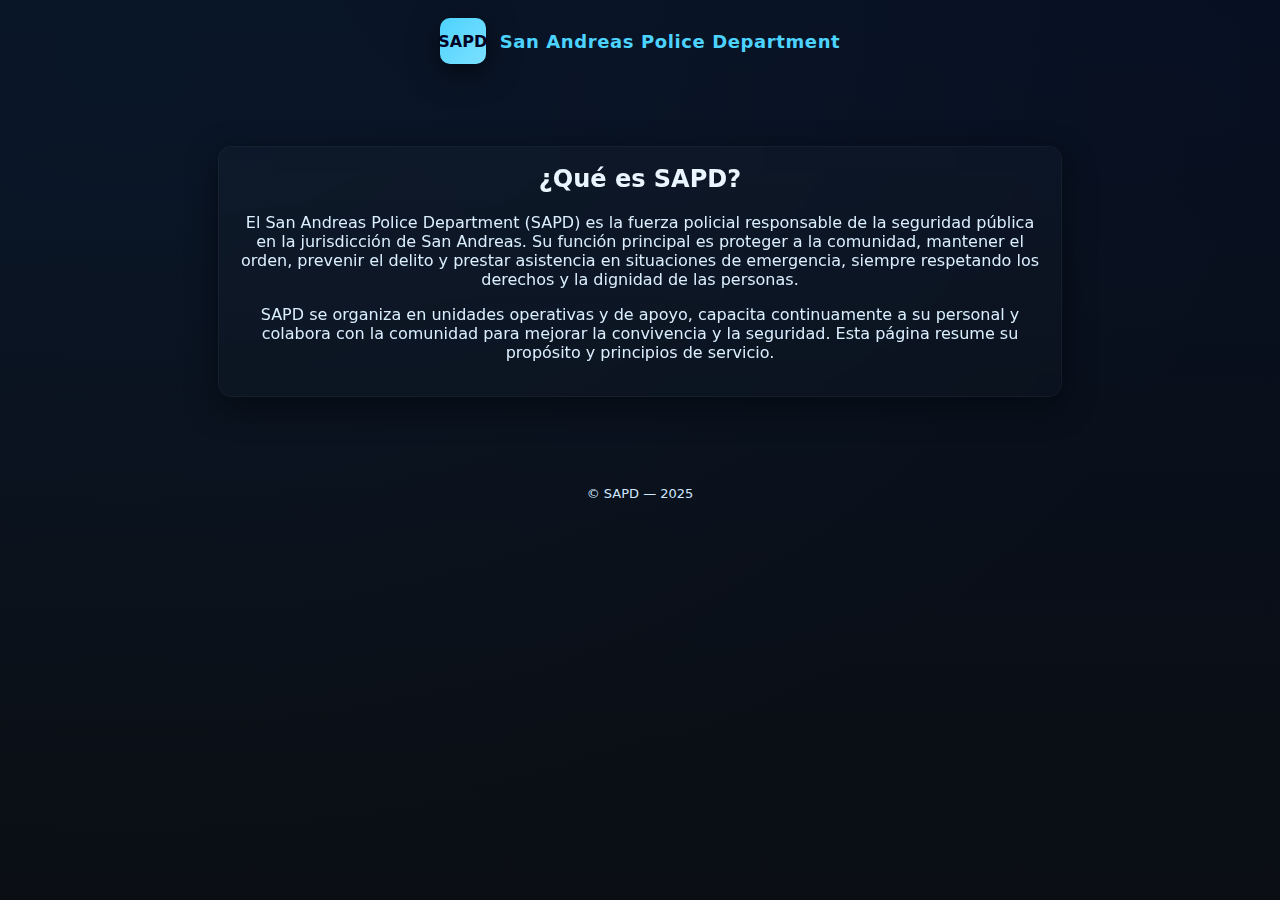
<file: index.html>
<!DOCTYPE html>
<html lang="es">
<head>
    <meta charset="utf-8">
    <meta name="viewport" content="width=device-width,initial-scale=1">
    <title>SAPD — Inicio</title>
    <link rel="stylesheet" href="styles.css">
</head>
<body>
    <a class="skip-link" href="#main">Saltar al contenido</a>

    <header class="brand center-header">
        <div class="logo">SAPD</div>
        <h1 class="site-title">San Andreas Police Department</h1>
    </header>

    <main id="main" class="container single-column">
        <section class="card content">
            <h2>¿Qué es SAPD?</h2>
            <p>
                El San Andreas Police Department (SAPD) es la fuerza policial responsable de
                la seguridad pública en la jurisdicción de San Andreas. Su función principal
                es proteger a la comunidad, mantener el orden, prevenir el delito y prestar
                asistencia en situaciones de emergencia, siempre respetando los derechos
                y la dignidad de las personas.
            </p>
            <p>
                SAPD se organiza en unidades operativas y de apoyo, capacita continuamente
                a su personal y colabora con la comunidad para mejorar la convivencia y la
                seguridad. Esta página resume su propósito y principios de servicio.
            </p>
        </section>
    </main>

    <footer>
        <p>© SAPD — 2025</p>
    </footer>

</body>
</html>
</file>
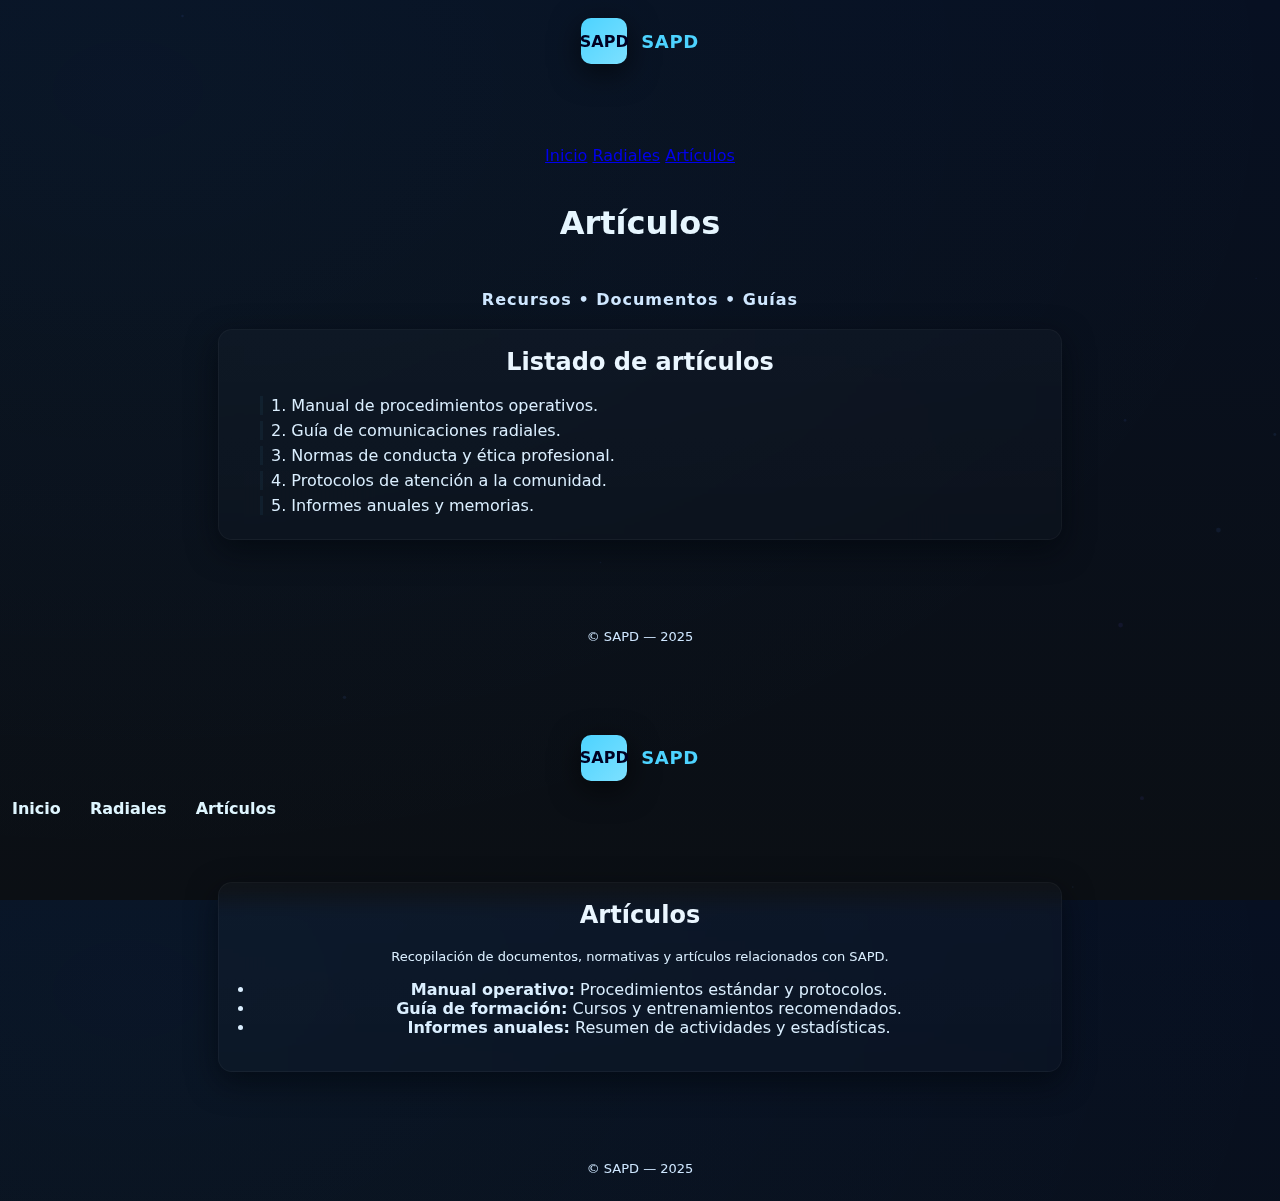
<file: articulos.html>
<!DOCTYPE html>
<html lang="es">
<head>
    <meta charset="utf-8">
    <meta name="viewport" content="width=device-width,initial-scale=1">
    <title>SAPD — Artículos</title>
    <link rel="stylesheet" href="styles.css">
</head>
<body>
    <canvas id="particles" aria-hidden="true"></canvas>
    <a class="skip-link" href="#main">Saltar al contenido</a>

    <header>
        <div class="brand">
            <div class="logo">SAPD</div>
            <div>
                <h1>SAPD</h1>
            </div>
        </div>
    </header>

    <main id="main" class="container">
        <aside class="nav-left" aria-label="Principal">
            <a href="index.html">Inicio</a>
            <a href="radiales.html">Radiales</a>
            <a href="articulos.html">Artículos</a>
        </aside>

        <div class="main-content">
            <header class="page-header">
                <h1>Artículos</h1>
            </header>

            <div class="top-phrase">Recursos • Documentos • Guías</div>

            <section id="articulos-list" class="card content">
                <h2>Listado de artículos</h2>
                <div class="history">
                    <p>1. Manual de procedimientos operativos.</p>
                    <p>2. Guía de comunicaciones radiales.</p>
                    <p>3. Normas de conducta y ética profesional.</p>
                    <p>4. Protocolos de atención a la comunidad.</p>
                    <p>5. Informes anuales y memorias.</p>
                </div>
            </section>

        </div>
    </main>

    <footer>
        <p>© SAPD — 2025</p>
    </footer>

    <script src="scripts/main.js" defer></script>
</body>
</html>
<!DOCTYPE html>
<html lang="es">
<head>
  <meta charset="utf-8">
  <meta name="viewport" content="width=device-width,initial-scale=1">
  <title>SAPD — Artículos</title>
  <link rel="stylesheet" href="styles.css">
</head>
<body>
  <canvas id="particles" aria-hidden="true"></canvas>
  <a class="skip-link" href="#main">Saltar al contenido</a>

  <header>
    <div class="brand">
      <div class="logo">SAPD</div>
      <div>
        <h1>SAPD</h1>
      </div>
    </div>
  </header>

  <nav class="nav-simple" aria-label="Principal">
    <a href="index.html">Inicio</a>
    <a href="radiales.html">Radiales</a>
    <a href="articulos.html">Artículos</a>
  </nav>

  <main id="main" class="container">
    <section class="card content">
      <h2>Artículos</h2>
      <p class="muted">Recopilación de documentos, normativas y artículos relacionados con SAPD.</p>
      <ul>
        <li><strong>Manual operativo:</strong> Procedimientos estándar y protocolos.</li>
        <li><strong>Guía de formación:</strong> Cursos y entrenamientos recomendados.</li>
        <li><strong>Informes anuales:</strong> Resumen de actividades y estadísticas.</li>
      </ul>
    </section>
  </main>

  <footer>
    <p>© SAPD — 2025</p>
  </footer>

  <script src="scripts/main.js" defer></script>
</body>
</html>
</file>
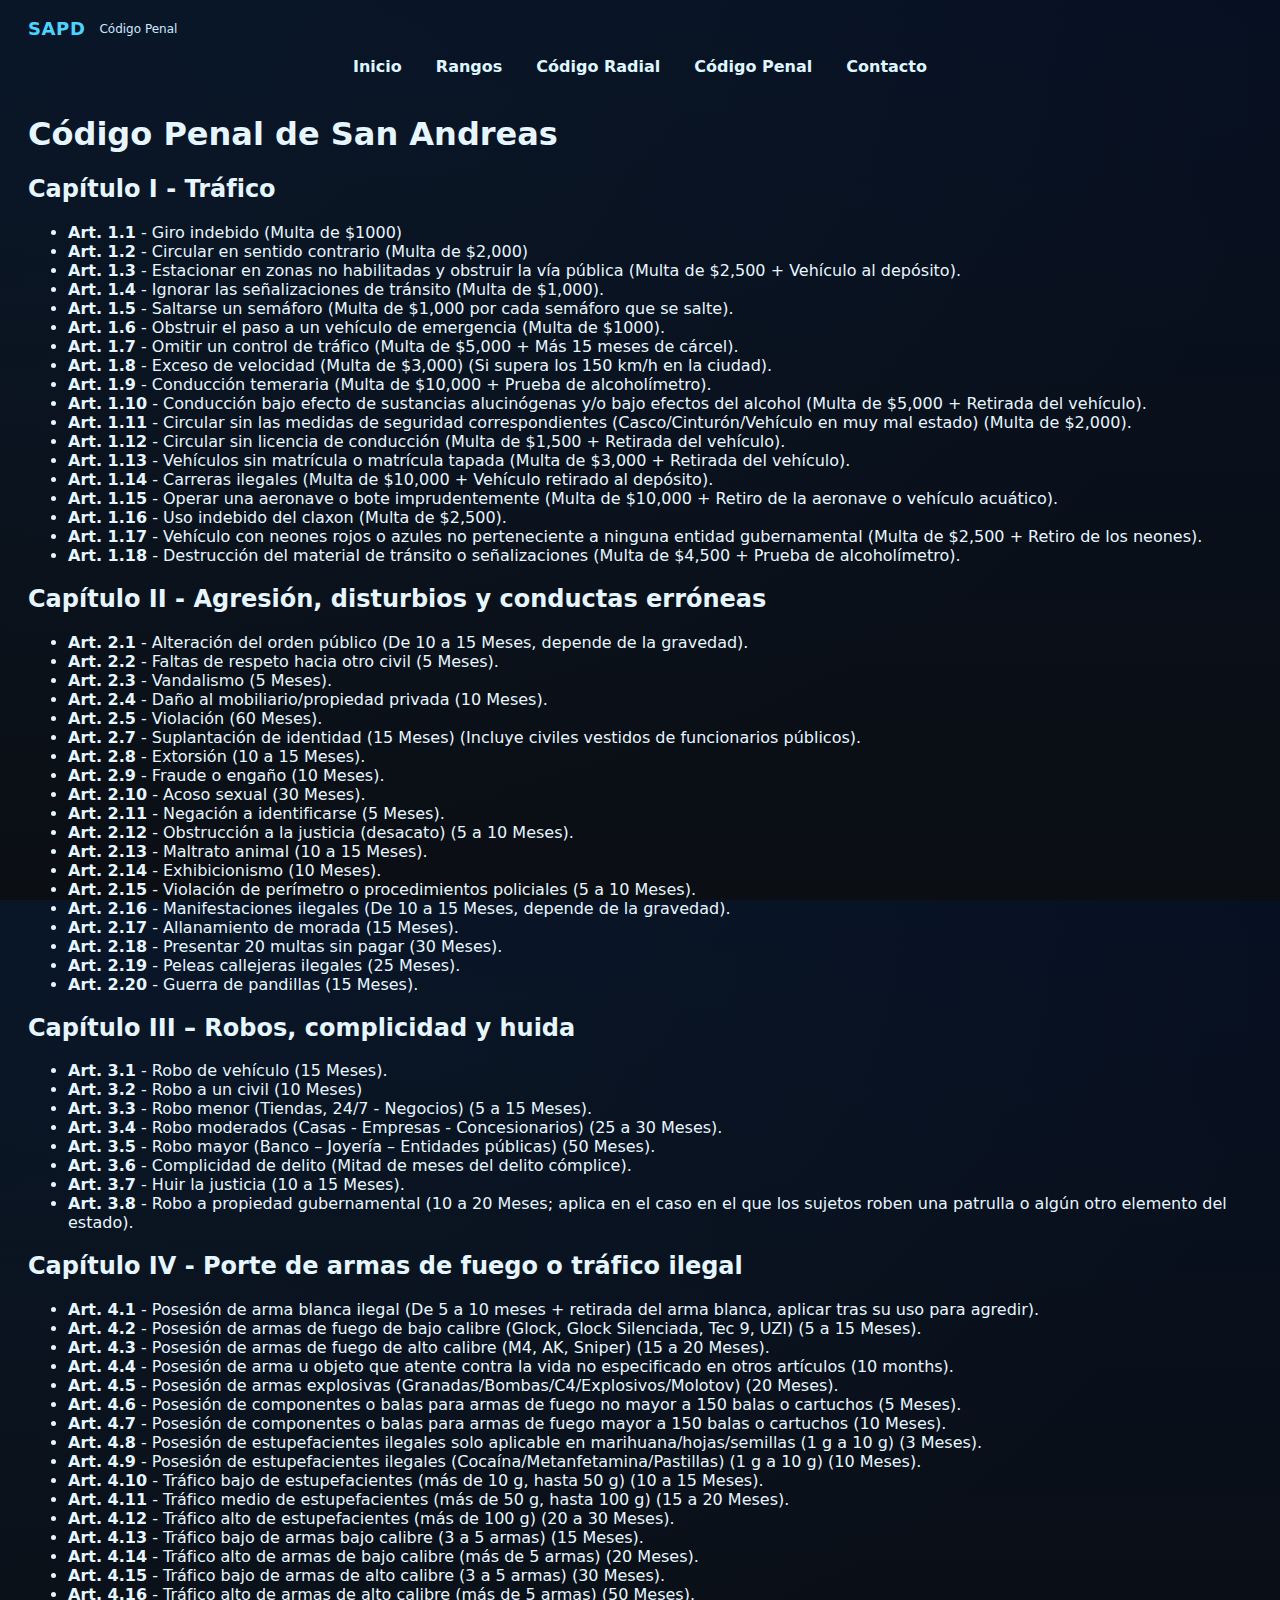
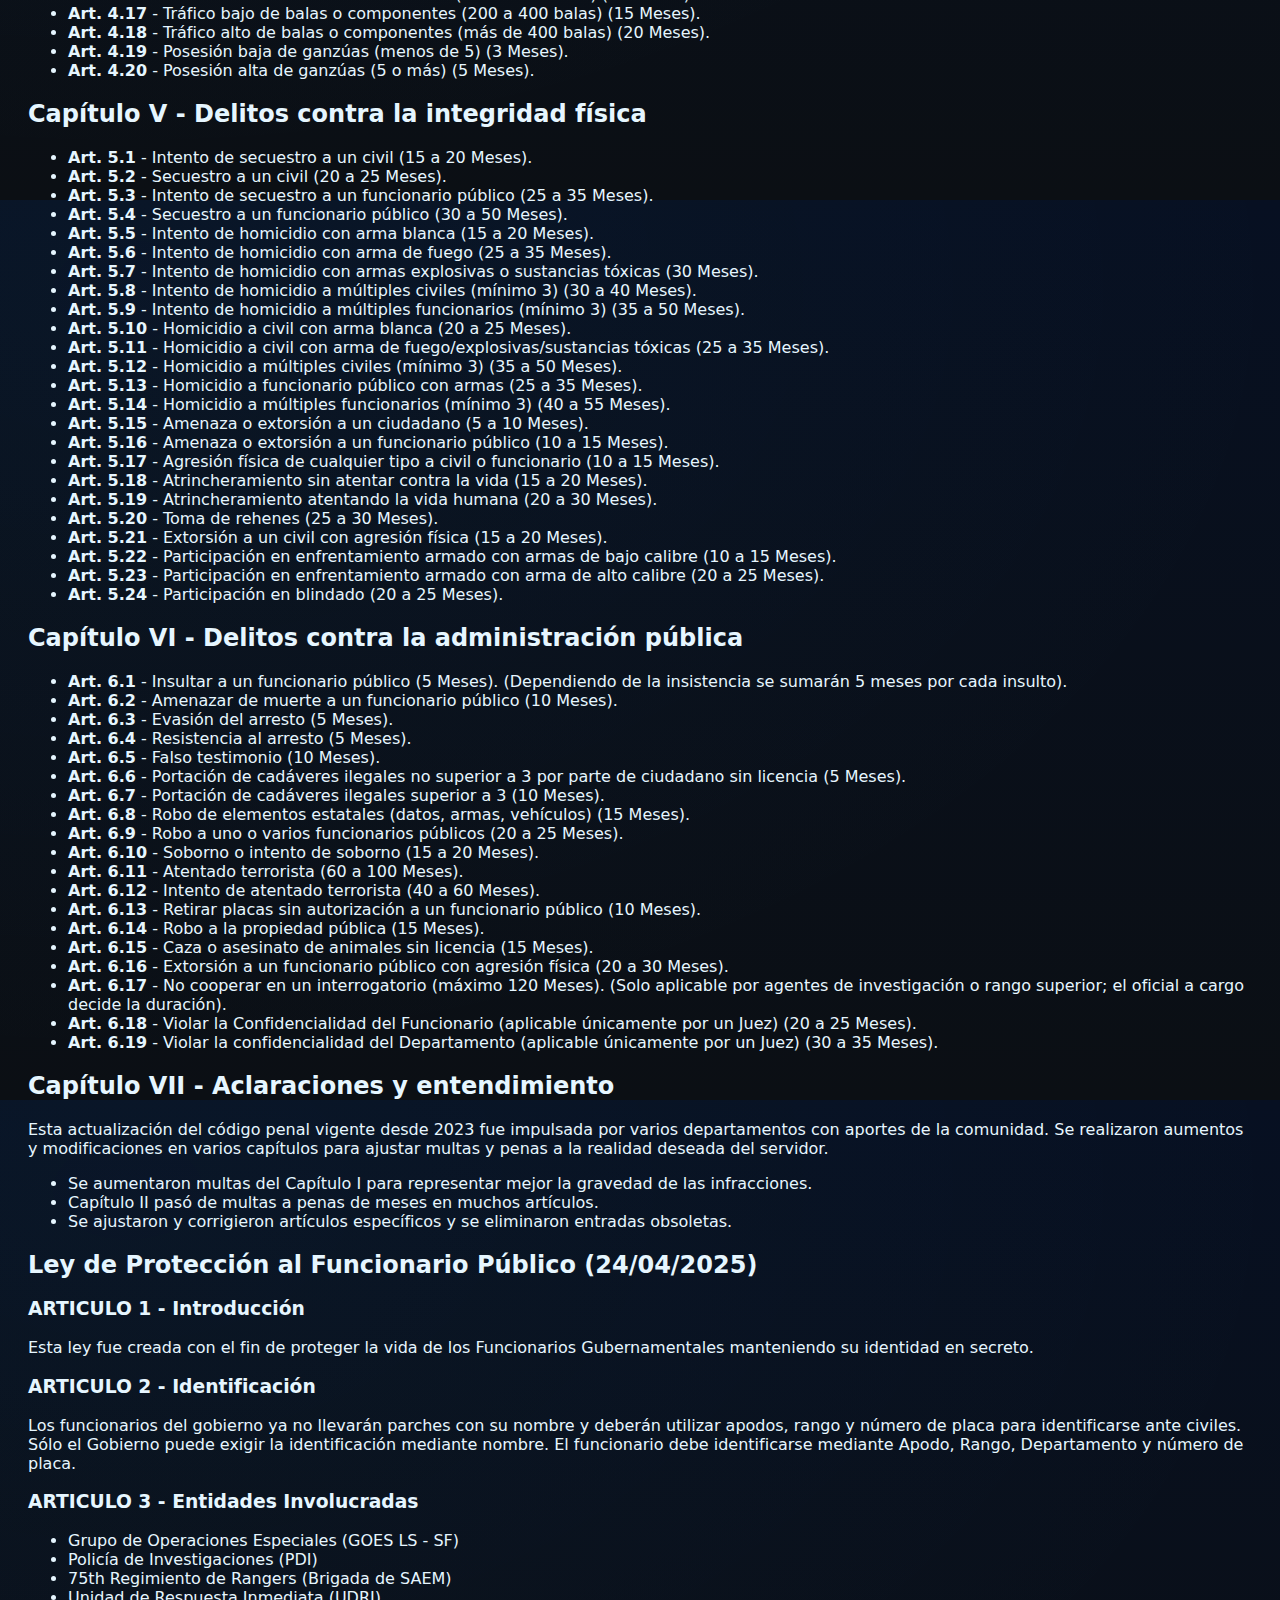
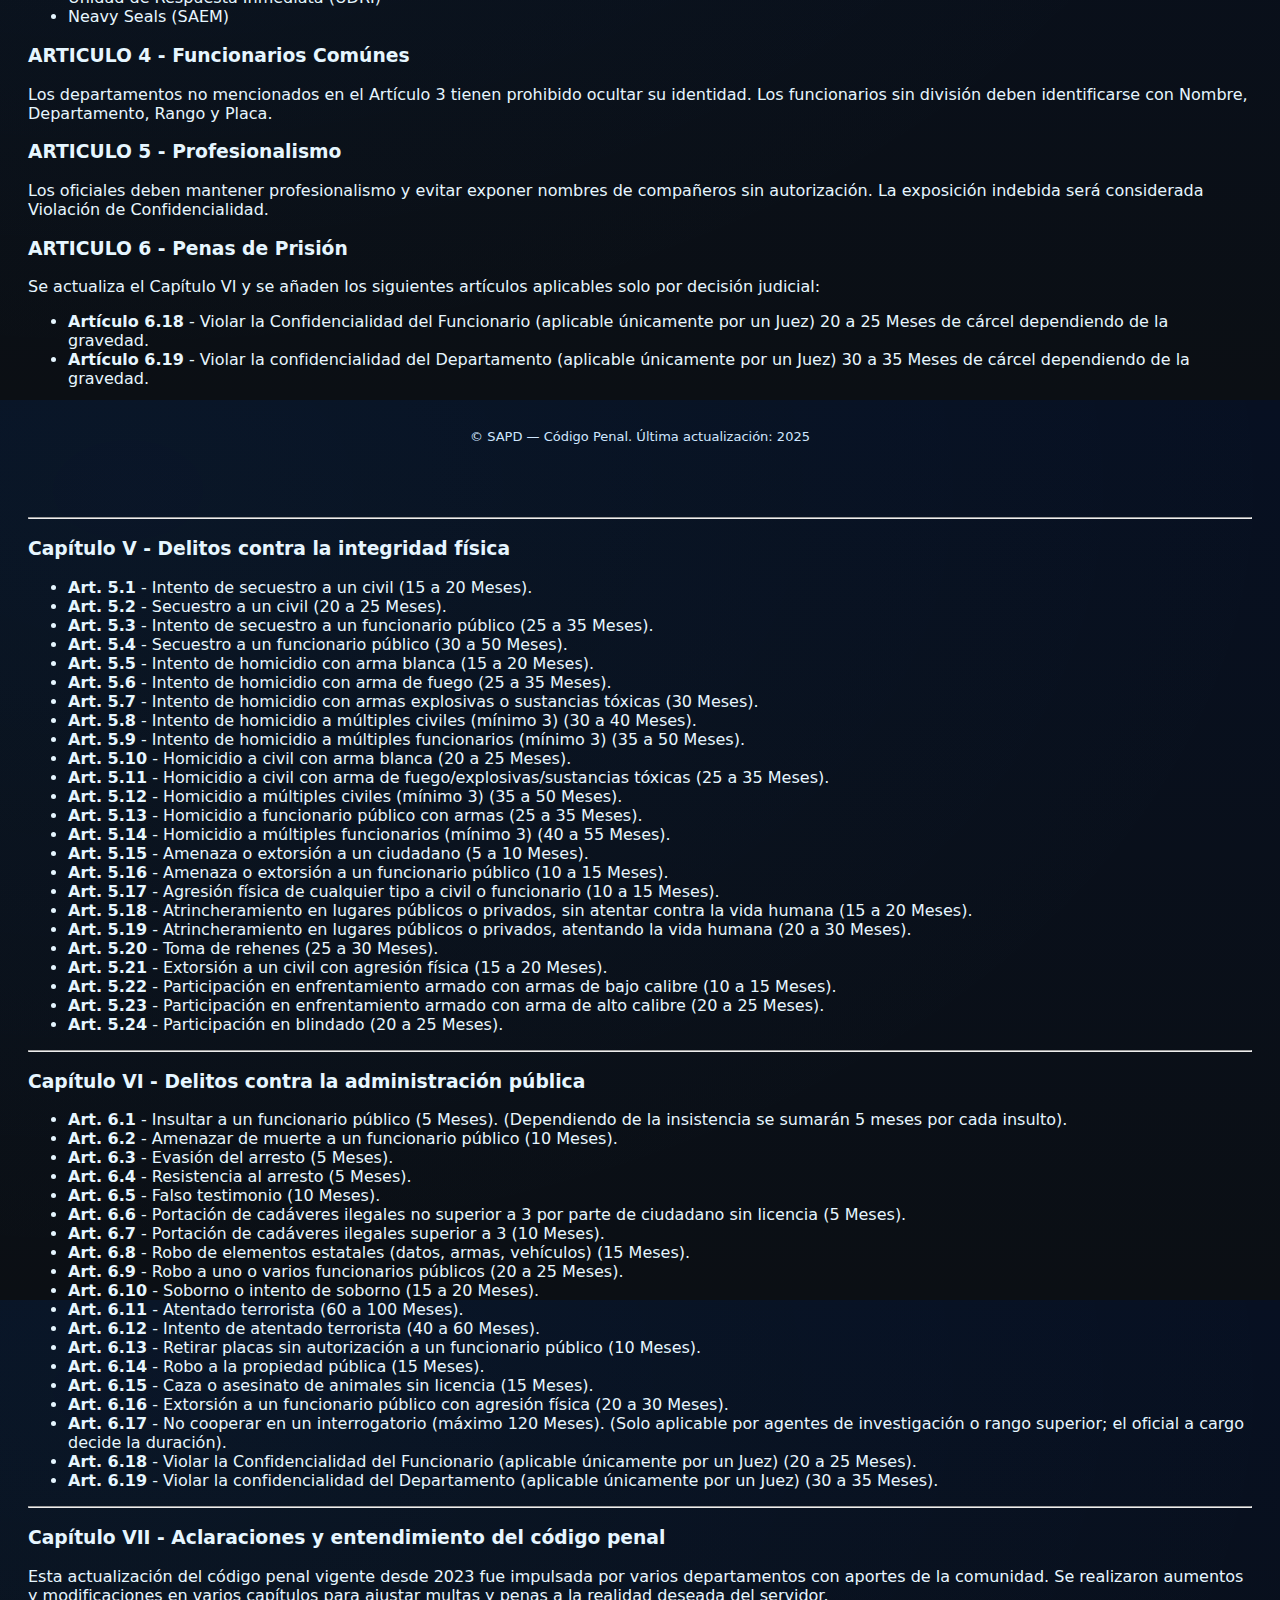
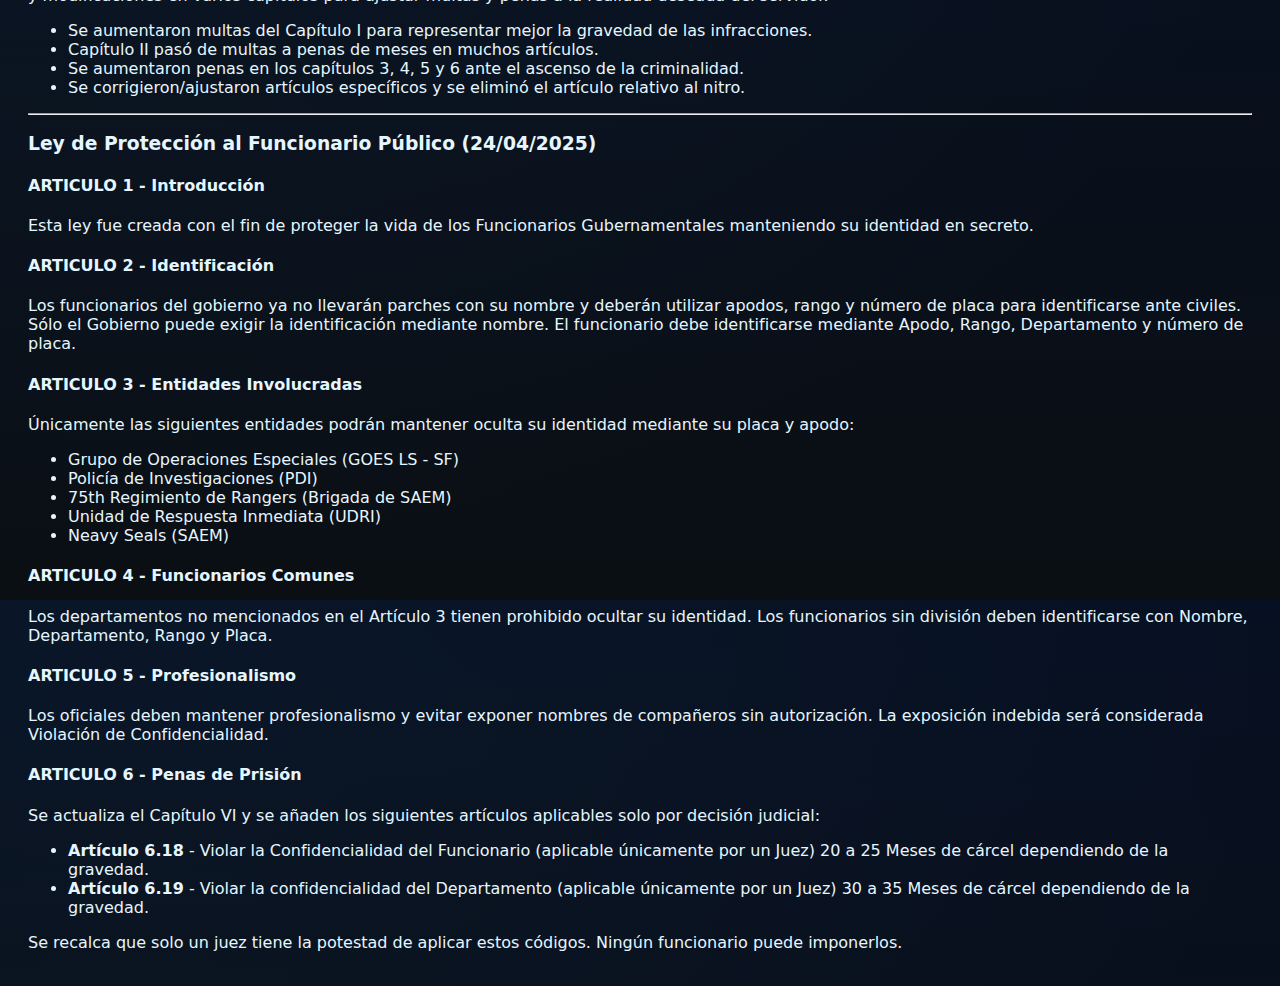
<file: codigo-penal.html>
<!DOCTYPE html>
<html lang="es">
<head>
    <meta charset="utf-8">
    <meta name="viewport" content="width=device-width,initial-scale=1">
    <title>SAPD - Código Penal</title>
    <link rel="stylesheet" href="styles.css">
    <meta name="description" content="Código Penal de San Andreas - SAPD. Artículos y Ley de Protección al Funcionario.">
</head>
<body>
    <a class="skip-link" href="#main-content">Saltar al contenido</a>
    <header class="site-header">
        <div class="header-inner">
            <div class="brand">
                <h1>SAPD</h1>
                <p class="tag">Código Penal</p>
            </div>
            <!DOCTYPE html>
            <html lang="es">
            <head>
                <meta charset="utf-8">
                <meta name="viewport" content="width=device-width,initial-scale=1">
                <title>SAPD - Código Penal</title>
                <link rel="stylesheet" href="styles.css">
            </head>
            <body>
                <header>
                    <nav aria-label="Principal">
                        <ul>
                            <li><a href="index.html">Inicio</a></li>
                            <li><a href="rangos.html">Rangos</a></li>
                            <li><a href="codigo-radial.html">Código Radial</a></li>
                            <li><a href="codigo-penal.html">Código Penal</a></li>
                            <li><a href="contacto.html">Contacto</a></li>
                        </ul>
                    </nav>
                </header>

                <main>
                    <h1>Código Penal de San Andreas</h1>

                    <section id="cap1">
                        <h2>Capítulo I - Tráfico</h2>
                        <ul>
                            <li><strong>Art. 1.1</strong> - Giro indebido (Multa de $1000)</li>
                            <li><strong>Art. 1.2</strong> - Circular en sentido contrario (Multa de $2,000)</li>
                            <li><strong>Art. 1.3</strong> - Estacionar en zonas no habilitadas y obstruir la vía pública (Multa de $2,500 + Vehículo al depósito).</li>
                            <li><strong>Art. 1.4</strong> - Ignorar las señalizaciones de tránsito (Multa de $1,000).</li>
                            <li><strong>Art. 1.5</strong> - Saltarse un semáforo (Multa de $1,000 por cada semáforo que se salte).</li>
                            <li><strong>Art. 1.6</strong> - Obstruir el paso a un vehículo de emergencia (Multa de $1000).</li>
                            <li><strong>Art. 1.7</strong> - Omitir un control de tráfico (Multa de $5,000 + Más 15 meses de cárcel).</li>
                            <li><strong>Art. 1.8</strong> - Exceso de velocidad (Multa de $3,000) (Si supera los 150 km/h en la ciudad).</li>
                            <li><strong>Art. 1.9</strong> - Conducción temeraria (Multa de $10,000 + Prueba de alcoholímetro).</li>
                            <li><strong>Art. 1.10</strong> - Conducción bajo efecto de sustancias alucinógenas y/o bajo efectos del alcohol (Multa de $5,000 + Retirada del vehículo).</li>
                            <li><strong>Art. 1.11</strong> - Circular sin las medidas de seguridad correspondientes (Casco/Cinturón/Vehículo en muy mal estado) (Multa de $2,000).</li>
                            <li><strong>Art. 1.12</strong> - Circular sin licencia de conducción (Multa de $1,500 + Retirada del vehículo).</li>
                            <li><strong>Art. 1.13</strong> - Vehículos sin matrícula o matrícula tapada (Multa de $3,000 + Retirada del vehículo).</li>
                            <li><strong>Art. 1.14</strong> - Carreras ilegales (Multa de $10,000 + Vehículo retirado al depósito).</li>
                            <li><strong>Art. 1.15</strong> - Operar una aeronave o bote imprudentemente (Multa de $10,000 + Retiro de la aeronave o vehículo acuático).</li>
                            <li><strong>Art. 1.16</strong> - Uso indebido del claxon (Multa de $2,500).</li>
                            <li><strong>Art. 1.17</strong> - Vehículo con neones rojos o azules no perteneciente a ninguna entidad gubernamental (Multa de $2,500 + Retiro de los neones).</li>
                            <li><strong>Art. 1.18</strong> - Destrucción del material de tránsito o señalizaciones (Multa de $4,500 + Prueba de alcoholímetro).</li>
                        </ul>
                    </section>

                    <section id="cap2">
                        <h2>Capítulo II - Agresión, disturbios y conductas erróneas</h2>
                        <ul>
                            <li><strong>Art. 2.1</strong> - Alteración del orden público (De 10 a 15 Meses, depende de la gravedad).</li>
                            <li><strong>Art. 2.2</strong> - Faltas de respeto hacia otro civil (5 Meses).</li>
                            <li><strong>Art. 2.3</strong> - Vandalismo (5 Meses).</li>
                            <li><strong>Art. 2.4</strong> - Daño al mobiliario/propiedad privada (10 Meses).</li>
                            <li><strong>Art. 2.5</strong> - Violación (60 Meses).</li>
                            <li><strong>Art. 2.7</strong> - Suplantación de identidad (15 Meses) (Incluye civiles vestidos de funcionarios públicos).</li>
                            <li><strong>Art. 2.8</strong> - Extorsión (10 a 15 Meses).</li>
                            <li><strong>Art. 2.9</strong> - Fraude o engaño (10 Meses).</li>
                            <li><strong>Art. 2.10</strong> - Acoso sexual (30 Meses).</li>
                            <li><strong>Art. 2.11</strong> - Negación a identificarse (5 Meses).</li>
                            <li><strong>Art. 2.12</strong> - Obstrucción a la justicia (desacato) (5 a 10 Meses).</li>
                            <li><strong>Art. 2.13</strong> - Maltrato animal (10 a 15 Meses).</li>
                            <li><strong>Art. 2.14</strong> - Exhibicionismo (10 Meses).</li>
                            <li><strong>Art. 2.15</strong> - Violación de perímetro o procedimientos policiales (5 a 10 Meses).</li>
                            <li><strong>Art. 2.16</strong> - Manifestaciones ilegales (De 10 a 15 Meses, depende de la gravedad).</li>
                            <li><strong>Art. 2.17</strong> - Allanamiento de morada (15 Meses).</li>
                            <li><strong>Art. 2.18</strong> - Presentar 20 multas sin pagar (30 Meses).</li>
                            <li><strong>Art. 2.19</strong> - Peleas callejeras ilegales (25 Meses).</li>
                            <li><strong>Art. 2.20</strong> - Guerra de pandillas (15 Meses).</li>
                        </ul>
                    </section>

                    <section id="cap3">
                        <h2>Capítulo III – Robos, complicidad y huida</h2>
                        <ul>
                            <li><strong>Art. 3.1</strong> - Robo de vehículo (15 Meses).</li>
                            <li><strong>Art. 3.2</strong> - Robo a un civil (10 Meses)</li>
                            <li><strong>Art. 3.3</strong> - Robo menor (Tiendas, 24/7 - Negocios) (5 a 15 Meses).</li>
                            <li><strong>Art. 3.4</strong> - Robo moderados (Casas - Empresas - Concesionarios) (25 a 30 Meses).</li>
                            <li><strong>Art. 3.5</strong> - Robo mayor (Banco – Joyería – Entidades públicas) (50 Meses).</li>
                            <li><strong>Art. 3.6</strong> - Complicidad de delito (Mitad de meses del delito cómplice).</li>
                            <li><strong>Art. 3.7</strong> - Huir la justicia (10 a 15 Meses).</li>
                            <li><strong>Art. 3.8</strong> - Robo a propiedad gubernamental (10 a 20 Meses; aplica en el caso en el que los sujetos roben una patrulla o algún otro elemento del estado).</li>
                        </ul>
                    </section>

                    <section id="cap4">
                        <h2>Capítulo IV - Porte de armas de fuego o tráfico ilegal</h2>
                        <ul>
                            <li><strong>Art. 4.1</strong> - Posesión de arma blanca ilegal (De 5 a 10 meses + retirada del arma blanca, aplicar tras su uso para agredir).</li>
                            <li><strong>Art. 4.2</strong> - Posesión de armas de fuego de bajo calibre (Glock, Glock Silenciada, Tec 9, UZI) (5 a 15 Meses).</li>
                            <li><strong>Art. 4.3</strong> - Posesión de armas de fuego de alto calibre (M4, AK, Sniper) (15 a 20 Meses).</li>
                            <li><strong>Art. 4.4</strong> - Posesión de arma u objeto que atente contra la vida no especificado en otros artículos (10 months).</li>
                            <li><strong>Art. 4.5</strong> - Posesión de armas explosivas (Granadas/Bombas/C4/Explosivos/Molotov) (20 Meses).</li>
                            <li><strong>Art. 4.6</strong> - Posesión de componentes o balas para armas de fuego no mayor a 150 balas o cartuchos (5 Meses).</li>
                            <li><strong>Art. 4.7</strong> - Posesión de componentes o balas para armas de fuego mayor a 150 balas o cartuchos (10 Meses).</li>
                            <li><strong>Art. 4.8</strong> - Posesión de estupefacientes ilegales solo aplicable en marihuana/hojas/semillas (1 g a 10 g) (3 Meses).</li>
                            <li><strong>Art. 4.9</strong> - Posesión de estupefacientes ilegales (Cocaína/Metanfetamina/Pastillas) (1 g a 10 g) (10 Meses).</li>
                            <li><strong>Art. 4.10</strong> - Tráfico bajo de estupefacientes (más de 10 g, hasta 50 g) (10 a 15 Meses).</li>
                            <li><strong>Art. 4.11</strong> - Tráfico medio de estupefacientes (más de 50 g, hasta 100 g) (15 a 20 Meses).</li>
                            <li><strong>Art. 4.12</strong> - Tráfico alto de estupefacientes (más de 100 g) (20 a 30 Meses).</li>
                            <li><strong>Art. 4.13</strong> - Tráfico bajo de armas bajo calibre (3 a 5 armas) (15 Meses).</li>
                            <li><strong>Art. 4.14</strong> - Tráfico alto de armas de bajo calibre (más de 5 armas) (20 Meses).</li>
                            <li><strong>Art. 4.15</strong> - Tráfico bajo de armas de alto calibre (3 a 5 armas) (30 Meses).</li>
                            <li><strong>Art. 4.16</strong> - Tráfico alto de armas de alto calibre (más de 5 armas) (50 Meses).</li>
                            <li><strong>Art. 4.17</strong> - Tráfico bajo de balas o componentes (200 a 400 balas) (15 Meses).</li>
                            <li><strong>Art. 4.18</strong> - Tráfico alto de balas o componentes (más de 400 balas) (20 Meses).</li>
                            <li><strong>Art. 4.19</strong> - Posesión baja de ganzúas (menos de 5) (3 Meses).</li>
                            <li><strong>Art. 4.20</strong> - Posesión alta de ganzúas (5 o más) (5 Meses).</li>
                        </ul>
                    </section>

                    <section id="cap5">
                        <h2>Capítulo V - Delitos contra la integridad física</h2>
                        <ul>
                            <li><strong>Art. 5.1</strong> - Intento de secuestro a un civil (15 a 20 Meses).</li>
                            <li><strong>Art. 5.2</strong> - Secuestro a un civil (20 a 25 Meses).</li>
                            <li><strong>Art. 5.3</strong> - Intento de secuestro a un funcionario público (25 a 35 Meses).</li>
                            <li><strong>Art. 5.4</strong> - Secuestro a un funcionario público (30 a 50 Meses).</li>
                            <li><strong>Art. 5.5</strong> - Intento de homicidio con arma blanca (15 a 20 Meses).</li>
                            <li><strong>Art. 5.6</strong> - Intento de homicidio con arma de fuego (25 a 35 Meses).</li>
                            <li><strong>Art. 5.7</strong> - Intento de homicidio con armas explosivas o sustancias tóxicas (30 Meses).</li>
                            <li><strong>Art. 5.8</strong> - Intento de homicidio a múltiples civiles (mínimo 3) (30 a 40 Meses).</li>
                            <li><strong>Art. 5.9</strong> - Intento de homicidio a múltiples funcionarios (mínimo 3) (35 a 50 Meses).</li>
                            <li><strong>Art. 5.10</strong> - Homicidio a civil con arma blanca (20 a 25 Meses).</li>
                            <li><strong>Art. 5.11</strong> - Homicidio a civil con arma de fuego/explosivas/sustancias tóxicas (25 a 35 Meses).</li>
                            <li><strong>Art. 5.12</strong> - Homicidio a múltiples civiles (mínimo 3) (35 a 50 Meses).</li>
                            <li><strong>Art. 5.13</strong> - Homicidio a funcionario público con armas (25 a 35 Meses).</li>
                            <li><strong>Art. 5.14</strong> - Homicidio a múltiples funcionarios (mínimo 3) (40 a 55 Meses).</li>
                            <li><strong>Art. 5.15</strong> - Amenaza o extorsión a un ciudadano (5 a 10 Meses).</li>
                            <li><strong>Art. 5.16</strong> - Amenaza o extorsión a un funcionario público (10 a 15 Meses).</li>
                            <li><strong>Art. 5.17</strong> - Agresión física de cualquier tipo a civil o funcionario (10 a 15 Meses).</li>
                            <li><strong>Art. 5.18</strong> - Atrincheramiento sin atentar contra la vida (15 a 20 Meses).</li>
                            <li><strong>Art. 5.19</strong> - Atrincheramiento atentando la vida humana (20 a 30 Meses).</li>
                            <li><strong>Art. 5.20</strong> - Toma de rehenes (25 a 30 Meses).</li>
                            <li><strong>Art. 5.21</strong> - Extorsión a un civil con agresión física (15 a 20 Meses).</li>
                            <li><strong>Art. 5.22</strong> - Participación en enfrentamiento armado con armas de bajo calibre (10 a 15 Meses).</li>
                            <li><strong>Art. 5.23</strong> - Participación en enfrentamiento armado con arma de alto calibre (20 a 25 Meses).</li>
                            <li><strong>Art. 5.24</strong> - Participación en blindado (20 a 25 Meses).</li>
                        </ul>
                    </section>

                    <section id="cap6">
                        <h2>Capítulo VI - Delitos contra la administración pública</h2>
                        <ul>
                            <li><strong>Art. 6.1</strong> - Insultar a un funcionario público (5 Meses). (Dependiendo de la insistencia se sumarán 5 meses por cada insulto).</li>
                            <li><strong>Art. 6.2</strong> - Amenazar de muerte a un funcionario público (10 Meses).</li>
                            <li><strong>Art. 6.3</strong> - Evasión del arresto (5 Meses).</li>
                            <li><strong>Art. 6.4</strong> - Resistencia al arresto (5 Meses).</li>
                            <li><strong>Art. 6.5</strong> - Falso testimonio (10 Meses).</li>
                            <li><strong>Art. 6.6</strong> - Portación de cadáveres ilegales no superior a 3 por parte de ciudadano sin licencia (5 Meses).</li>
                            <li><strong>Art. 6.7</strong> - Portación de cadáveres ilegales superior a 3 (10 Meses).</li>
                            <li><strong>Art. 6.8</strong> - Robo de elementos estatales (datos, armas, vehículos) (15 Meses).</li>
                            <li><strong>Art. 6.9</strong> - Robo a uno o varios funcionarios públicos (20 a 25 Meses).</li>
                            <li><strong>Art. 6.10</strong> - Soborno o intento de soborno (15 a 20 Meses).</li>
                            <li><strong>Art. 6.11</strong> - Atentado terrorista (60 a 100 Meses).</li>
                            <li><strong>Art. 6.12</strong> - Intento de atentado terrorista (40 a 60 Meses).</li>
                            <li><strong>Art. 6.13</strong> - Retirar placas sin autorización a un funcionario público (10 Meses).</li>
                            <li><strong>Art. 6.14</strong> - Robo a la propiedad pública (15 Meses).</li>
                            <li><strong>Art. 6.15</strong> - Caza o asesinato de animales sin licencia (15 Meses).</li>
                            <li><strong>Art. 6.16</strong> - Extorsión a un funcionario público con agresión física (20 a 30 Meses).</li>
                            <li><strong>Art. 6.17</strong> - No cooperar en un interrogatorio (máximo 120 Meses). (Solo aplicable por agentes de investigación o rango superior; el oficial a cargo decide la duración).</li>
                            <li><strong>Art. 6.18</strong> - Violar la Confidencialidad del Funcionario (aplicable únicamente por un Juez) (20 a 25 Meses).</li>
                            <li><strong>Art. 6.19</strong> - Violar la confidencialidad del Departamento (aplicable únicamente por un Juez) (30 a 35 Meses).</li>
                        </ul>
                    </section>

                    <section id="cap7">
                        <h2>Capítulo VII - Aclaraciones y entendimiento</h2>
                        <p>Esta actualización del código penal vigente desde 2023 fue impulsada por varios departamentos con aportes de la comunidad. Se realizaron aumentos y modificaciones en varios capítulos para ajustar multas y penas a la realidad deseada del servidor.</p>
                        <ul>
                            <li>Se aumentaron multas del Capítulo I para representar mejor la gravedad de las infracciones.</li>
                            <li>Capítulo II pasó de multas a penas de meses en muchos artículos.</li>
                            <li>Se ajustaron y corrigieron artículos específicos y se eliminaron entradas obsoletas.</li>
                        </ul>
                    </section>

                    <section id="ley-proteccion">
                        <h2>Ley de Protección al Funcionario Público (24/04/2025)</h2>
                        <h3>ARTICULO 1 - Introducción</h3>
                        <p>Esta ley fue creada con el fin de proteger la vida de los Funcionarios Gubernamentales manteniendo su identidad en secreto.</p>
                        <h3>ARTICULO 2 - Identificación</h3>
                        <p>Los funcionarios del gobierno ya no llevarán parches con su nombre y deberán utilizar apodos, rango y número de placa para identificarse ante civiles. Sólo el Gobierno puede exigir la identificación mediante nombre. El funcionario debe identificarse mediante Apodo, Rango, Departamento y número de placa.</p>
                        <h3>ARTICULO 3 - Entidades Involucradas</h3>
                        <ul>
                            <li>Grupo de Operaciones Especiales (GOES LS - SF)</li>
                            <li>Policía de Investigaciones (PDI)</li>
                            <li>75th Regimiento de Rangers (Brigada de SAEM)</li>
                            <li>Unidad de Respuesta Inmediata (UDRI)</li>
                            <li>Neavy Seals (SAEM)</li>
                        </ul>
                        <h3>ARTICULO 4 - Funcionarios Comúnes</h3>
                        <p>Los departamentos no mencionados en el Artículo 3 tienen prohibido ocultar su identidad. Los funcionarios sin división deben identificarse con Nombre, Departamento, Rango y Placa.</p>
                        <h3>ARTICULO 5 - Profesionalismo</h3>
                        <p>Los oficiales deben mantener profesionalismo y evitar exponer nombres de compañeros sin autorización. La exposición indebida será considerada Violación de Confidencialidad.</p>
                        <h3>ARTICULO 6 - Penas de Prisión</h3>
                        <p>Se actualiza el Capítulo VI y se añaden los siguientes artículos aplicables solo por decisión judicial:</p>
                        <ul>
                            <li><strong>Artículo 6.18</strong> - Violar la Confidencialidad del Funcionario (aplicable únicamente por un Juez) 20 a 25 Meses de cárcel dependiendo de la gravedad.</li>
                            <li><strong>Artículo 6.19</strong> - Violar la confidencialidad del Departamento (aplicable únicamente por un Juez) 30 a 35 Meses de cárcel dependiendo de la gravedad.</li>
                        </ul>
                    </section>
                </main>

                <footer>
                    <p>© SAPD — Código Penal. Última actualización: 2025</p>
                </footer>
            </body>
            </html>
                <hr>

                <section>
                    <h3 id="cap5">Capítulo V - Delitos contra la integridad física</h3>
                    <ul>
                        <li><strong>Art. 5.1</strong> - Intento de secuestro a un civil (15 a 20 Meses).</li>
                        <li><strong>Art. 5.2</strong> - Secuestro a un civil (20 a 25 Meses).</li>
                        <li><strong>Art. 5.3</strong> - Intento de secuestro a un funcionario público (25 a 35 Meses).</li>
                        <li><strong>Art. 5.4</strong> - Secuestro a un funcionario público (30 a 50 Meses).</li>
                        <li><strong>Art. 5.5</strong> - Intento de homicidio con arma blanca (15 a 20 Meses).</li>
                        <li><strong>Art. 5.6</strong> - Intento de homicidio con arma de fuego (25 a 35 Meses).</li>
                        <li><strong>Art. 5.7</strong> - Intento de homicidio con armas explosivas o sustancias tóxicas (30 Meses).</li>
                        <li><strong>Art. 5.8</strong> - Intento de homicidio a múltiples civiles (mínimo 3) (30 a 40 Meses).</li>
                        <li><strong>Art. 5.9</strong> - Intento de homicidio a múltiples funcionarios (mínimo 3) (35 a 50 Meses).</li>
                        <li><strong>Art. 5.10</strong> - Homicidio a civil con arma blanca (20 a 25 Meses).</li>
                        <li><strong>Art. 5.11</strong> - Homicidio a civil con arma de fuego/explosivas/sustancias tóxicas (25 a 35 Meses).</li>
                        <li><strong>Art. 5.12</strong> - Homicidio a múltiples civiles (mínimo 3) (35 a 50 Meses).</li>
                        <li><strong>Art. 5.13</strong> - Homicidio a funcionario público con armas (25 a 35 Meses).</li>
                        <li><strong>Art. 5.14</strong> - Homicidio a múltiples funcionarios (mínimo 3) (40 a 55 Meses).</li>
                        <li><strong>Art. 5.15</strong> - Amenaza o extorsión a un ciudadano (5 a 10 Meses).</li>
                        <li><strong>Art. 5.16</strong> - Amenaza o extorsión a un funcionario público (10 a 15 Meses).</li>
                        <li><strong>Art. 5.17</strong> - Agresión física de cualquier tipo a civil o funcionario (10 a 15 Meses).</li>
                        <li><strong>Art. 5.18</strong> - Atrincheramiento en lugares públicos o privados, sin atentar contra la vida humana (15 a 20 Meses).</li>
                        <li><strong>Art. 5.19</strong> - Atrincheramiento en lugares públicos o privados, atentando la vida humana (20 a 30 Meses).</li>
                        <li><strong>Art. 5.20</strong> - Toma de rehenes (25 a 30 Meses).</li>
                        <li><strong>Art. 5.21</strong> - Extorsión a un civil con agresión física (15 a 20 Meses).</li>
                        <li><strong>Art. 5.22</strong> - Participación en enfrentamiento armado con armas de bajo calibre (10 a 15 Meses).</li>
                        <li><strong>Art. 5.23</strong> - Participación en enfrentamiento armado con arma de alto calibre (20 a 25 Meses).</li>
                        <li><strong>Art. 5.24</strong> - Participación en blindado (20 a 25 Meses).</li>
                    </ul>
                </section>

                <hr>

                <section>
                    <h3 id="cap6">Capítulo VI - Delitos contra la administración pública</h3>
                    <ul>
                        <li><strong>Art. 6.1</strong> - Insultar a un funcionario público (5 Meses). (Dependiendo de la insistencia se sumarán 5 meses por cada insulto).</li>
                        <li><strong>Art. 6.2</strong> - Amenazar de muerte a un funcionario público (10 Meses).</li>
                        <li><strong>Art. 6.3</strong> - Evasión del arresto (5 Meses).</li>
                        <li><strong>Art. 6.4</strong> - Resistencia al arresto (5 Meses).</li>
                        <li><strong>Art. 6.5</strong> - Falso testimonio (10 Meses).</li>
                        <li><strong>Art. 6.6</strong> - Portación de cadáveres ilegales no superior a 3 por parte de ciudadano sin licencia (5 Meses).</li>
                        <li><strong>Art. 6.7</strong> - Portación de cadáveres ilegales superior a 3 (10 Meses).</li>
                        <li><strong>Art. 6.8</strong> - Robo de elementos estatales (datos, armas, vehículos) (15 Meses).</li>
                        <li><strong>Art. 6.9</strong> - Robo a uno o varios funcionarios públicos (20 a 25 Meses).</li>
                        <li><strong>Art. 6.10</strong> - Soborno o intento de soborno (15 a 20 Meses).</li>
                        <li><strong>Art. 6.11</strong> - Atentado terrorista (60 a 100 Meses).</li>
                        <li><strong>Art. 6.12</strong> - Intento de atentado terrorista (40 a 60 Meses).</li>
                        <li><strong>Art. 6.13</strong> - Retirar placas sin autorización a un funcionario público (10 Meses).</li>
                        <li><strong>Art. 6.14</strong> - Robo a la propiedad pública (15 Meses).</li>
                        <li><strong>Art. 6.15</strong> - Caza o asesinato de animales sin licencia (15 Meses).</li>
                        <li><strong>Art. 6.16</strong> - Extorsión a un funcionario público con agresión física (20 a 30 Meses).</li>
                        <li><strong>Art. 6.17</strong> - No cooperar en un interrogatorio (máximo 120 Meses). (Solo aplicable por agentes de investigación o rango superior; el oficial a cargo decide la duración).</li>
                        <li><strong>Art. 6.18</strong> - Violar la Confidencialidad del Funcionario (aplicable únicamente por un Juez) (20 a 25 Meses).</li>
                        <li><strong>Art. 6.19</strong> - Violar la confidencialidad del Departamento (aplicable únicamente por un Juez) (30 a 35 Meses).</li>
                    </ul>
                </section>

                <hr>

                <section>
                    <h3 id="cap7">Capítulo VII - Aclaraciones y entendimiento del código penal</h3>
                    <p>Esta actualización del código penal vigente desde 2023 fue impulsada por varios departamentos con aportes de la comunidad. Se realizaron aumentos y modificaciones en varios capítulos para ajustar multas y penas a la realidad deseada del servidor.</p>
                    <ul>
                        <li>Se aumentaron multas del Capítulo I para representar mejor la gravedad de las infracciones.</li>
                        <li>Capítulo II pasó de multas a penas de meses en muchos artículos.</li>
                        <li>Se aumentaron penas en los capítulos 3, 4, 5 y 6 ante el ascenso de la criminalidad.</li>
                        <li>Se corrigieron/ajustaron artículos específicos y se eliminó el artículo relativo al nitro.</li>
                    </ul>
                </section>

                <hr>

                <section>
                    <h3 id="ley-proteccion">Ley de Protección al Funcionario Público (24/04/2025)</h3>
                    <h4>ARTICULO 1 - Introducción</h4>
                    <p>Esta ley fue creada con el fin de proteger la vida de los Funcionarios Gubernamentales manteniendo su identidad en secreto.</p>

                    <h4>ARTICULO 2 - Identificación</h4>
                    <p>Los funcionarios del gobierno ya no llevarán parches con su nombre y deberán utilizar apodos, rango y número de placa para identificarse ante civiles. Sólo el Gobierno puede exigir la identificación mediante nombre. El funcionario debe identificarse mediante Apodo, Rango, Departamento y número de placa.</p>

                    <h4>ARTICULO 3 - Entidades Involucradas</h4>
                    <p>Únicamente las siguientes entidades podrán mantener oculta su identidad mediante su placa y apodo:</p>
                    <ul>
                        <li>Grupo de Operaciones Especiales (GOES LS - SF)</li>
                        <li>Policía de Investigaciones (PDI)</li>
                        <li>75th Regimiento de Rangers (Brigada de SAEM)</li>
                        <li>Unidad de Respuesta Inmediata (UDRI)</li>
                        <li>Neavy Seals (SAEM)</li>
                    </ul>

                    <h4>ARTICULO 4 - Funcionarios Comunes</h4>
                    <p>Los departamentos no mencionados en el Artículo 3 tienen prohibido ocultar su identidad. Los funcionarios sin división deben identificarse con Nombre, Departamento, Rango y Placa.</p>

                    <h4>ARTICULO 5 - Profesionalismo</h4>
                    <p>Los oficiales deben mantener profesionalismo y evitar exponer nombres de compañeros sin autorización. La exposición indebida será considerada Violación de Confidencialidad.</p>

                    <h4>ARTICULO 6 - Penas de Prisión</h4>
                    <p>Se actualiza el Capítulo VI y se añaden los siguientes artículos aplicables solo por decisión judicial:</p>
                    <ul>
                        <li><strong>Artículo 6.18</strong> - Violar la Confidencialidad del Funcionario (aplicable únicamente por un Juez) 20 a 25 Meses de cárcel dependiendo de la gravedad.</li>
                        <li><strong>Artículo 6.19</strong> - Violar la confidencialidad del Departamento (aplicable únicamente por un Juez) 30 a 35 Meses de cárcel dependiendo de la gravedad.</li>
                    </ul>
                    <p>Se recalca que solo un juez tiene la potestad de aplicar estos códigos. Ningún funcionario puede imponerlos.</p>
                </section>

            </main>

            </body>
            </html>
</file>
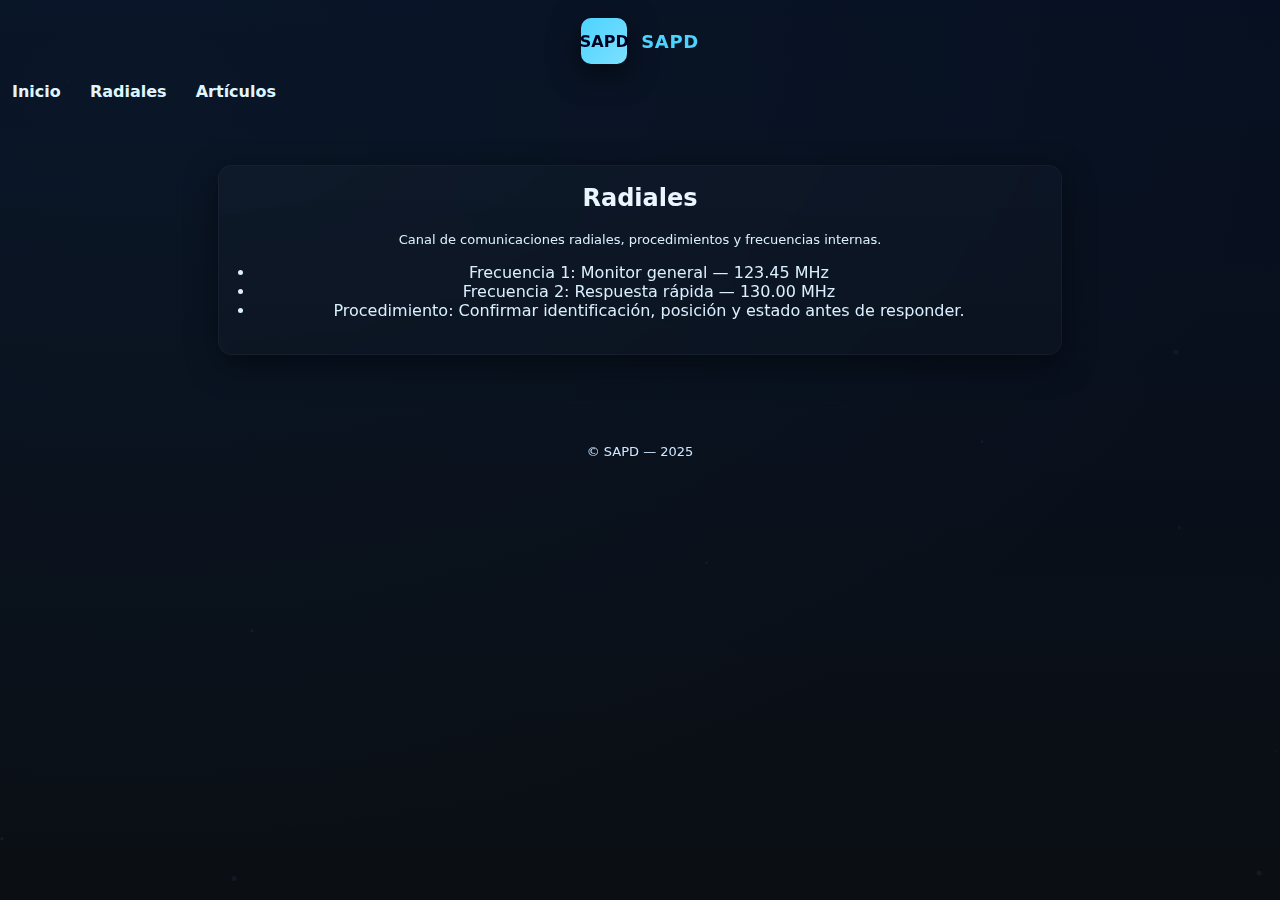
<file: radiales.html>
<!DOCTYPE html>
<html lang="es">
<head>
  <meta charset="utf-8">
  <meta name="viewport" content="width=device-width,initial-scale=1">
  <title>SAPD — Radiales</title>
  <link rel="stylesheet" href="styles.css">
</head>
<body>
  <canvas id="particles" aria-hidden="true"></canvas>
  <a class="skip-link" href="#main">Saltar al contenido</a>

  <header>
    <div class="brand">
      <div class="logo">SAPD</div>
      <div>
        <h1>SAPD</h1>
      </div>
    </div>
  </header>

  <nav class="nav-simple" aria-label="Principal">
    <a href="index.html">Inicio</a>
    <a href="radiales.html">Radiales</a>
    <a href="articulos.html">Artículos</a>
  </nav>

  <main id="main" class="container">
    <section class="card content">
      <h2>Radiales</h2>
      <p class="muted">Canal de comunicaciones radiales, procedimientos y frecuencias internas.</p>
      <ul>
        <li>Frecuencia 1: Monitor general — 123.45 MHz</li>
        <li>Frecuencia 2: Respuesta rápida — 130.00 MHz</li>
        <li>Procedimiento: Confirmar identificación, posición y estado antes de responder.</li>
      </ul>
    </section>
  </main>

  <footer>
    <p>© SAPD — 2025</p>
  </footer>

  <script src="scripts/main.js" defer></script>
</body>
</html>
</file>
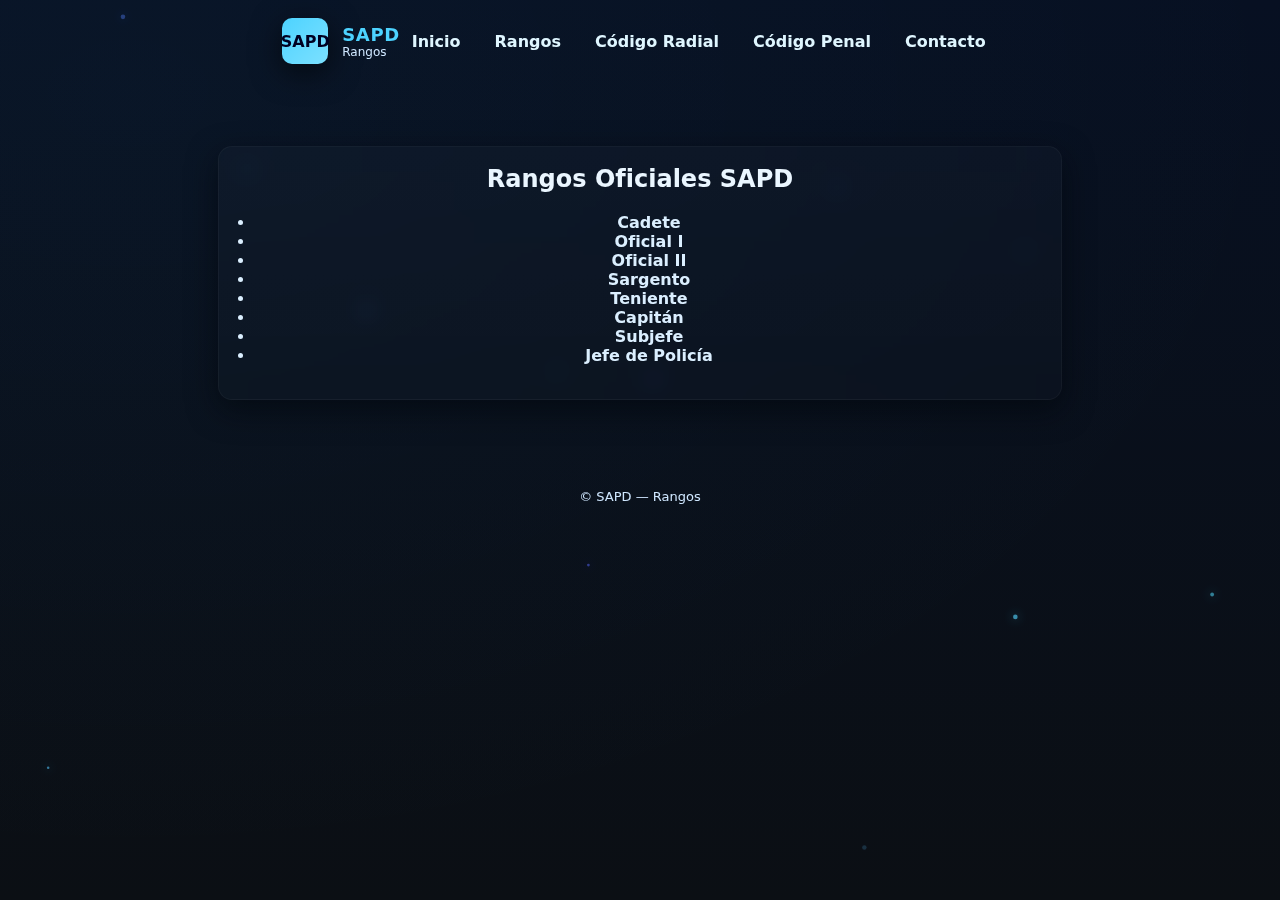
<file: rangos.html>
<!DOCTYPE html>
<html lang="es">
<head>
    <meta charset="utf-8">
    <meta name="viewport" content="width=device-width,initial-scale=1">
    <title>SAPD - Rangos</title>
    <link rel="stylesheet" href="styles.css">
</head>
<body>
    <canvas id="particles" aria-hidden="true"></canvas>
    <a class="skip-link" href="#main">Saltar al contenido</a>
    <header>
        <div class="brand">
            <div class="logo">SAPD</div>
            <div>
                <h1>SAPD</h1>
                <p class="muted">Rangos</p>
            </div>
        </div>
        <nav aria-label="Principal">
            <ul>
                <li><a href="index.html">Inicio</a></li>
                <li><a href="rangos.html">Rangos</a></li>
                <li><a href="codigo-radial.html">Código Radial</a></li>
                <li><a href="codigo-penal.html">Código Penal</a></li>
                <li><a href="contacto.html">Contacto</a></li>
            </ul>
        </nav>
    </header>

    <main id="main" class="container">
        <section class="card content">
            <h2>Rangos Oficiales SAPD</h2>
            <ul>
                <li><b>Cadete</b></li>
                <li><b>Oficial I</b></li>
                <li><b>Oficial II</b></li>
                <li><b>Sargento</b></li>
                <li><b>Teniente</b></li>
                <li><b>Capitán</b></li>
                <li><b>Subjefe</b></li>
                <li><b>Jefe de Policía</b></li>
            </ul>
        </section>
    </main>

    <footer>
        <p>© SAPD — Rangos</p>
    </footer>

    <script src="scripts/particles.js" defer></script>
</body>
</html>
</file>
<file: styles.css>
:root{
  --bg-1:#0b0f14;
  --accent:#4dd3ff;
  --muted:#a9d6ea;
}
*{box-sizing:border-box}
html,body{height:100%}
body{margin:0;font-family:Inter,system-ui,Arial;background:linear-gradient(180deg,var(--bg-1),#061018);color:#eaf6ff}
#particles{position:fixed;inset:0;z-index:0;pointer-events:none;opacity:0.9}

header{position:relative;z-index:3;display:flex;justify-content:space-between;align-items:center;padding:14px 28px}
.brand{display:flex;align-items:center;gap:12px}
.logo{width:52px;height:52px;border-radius:12px;background:linear-gradient(135deg,var(--accent),#7ce0ff);display:flex;align-items:center;justify-content:center;font-weight:800;color:#002;box-shadow:0 10px 30px rgba(0,0,0,0.6)}
.top-phrase{position:relative;z-index:4;text-align:center;padding:8px 12px;color:var(--muted);font-weight:700;letter-spacing:1px}
.muted{color:var(--muted);font-size:13px}
.nav-bar{display:flex;align-items:center;padding:10px}
.nav-custom{display:flex;align-items:center;gap:18px;width:100%;align-items:center}
.nav-links{display:flex;gap:10px}
.nav-links a{color:#eaf6ff;text-decoration:none;padding:8px 12px;border-radius:10px;background:linear-gradient(90deg,rgba(77,211,255,0.03),transparent);transition:all .18s ease;font-weight:600}
.nav-links a:hover{transform:translateY(-4px);box-shadow:0 8px 24px rgba(4,10,20,0.6)}
.nav-actions .btn{background:linear-gradient(90deg,var(--accent),#7ce0ff);border:0;padding:8px 12px;border-radius:10px;color:#012;font-weight:700}

.container{position:relative;z-index:2;max-width:1100px;margin:18px auto;padding:18px;display:grid;grid-template-columns:1fr;gap:16px}
.card{background:linear-gradient(180deg,rgba(255,255,255,0.02),rgba(255,255,255,0.01));backdrop-filter:blur(8px);-webkit-backdrop-filter:blur(8px);border-radius:12px;padding:18px;border:1px solid rgba(255,255,255,0.04);box-shadow:0 10px 30px rgba(0,0,0,0.5)}
.hero h2{margin:0;color:var(--accent);font-size:22px}
.history p{margin:6px 0;padding-left:8px;border-left:3px solid rgba(77,211,255,0.06)}
.content h2{margin-top:0}

footer{position:relative;z-index:2;max-width:1100px;margin:24px auto;padding:12px 20px;color:var(--muted);text-align:center}
.badge{display:inline-block;padding:6px 10px;border-radius:8px;background:rgba(77,211,255,0.06);color:var(--accent);font-weight:700}
.skip-link{position:absolute;left:-9999px}
.skip-link:focus{left:12px;top:12px;position:fixed;background:var(--accent);color:#001;padding:6px 10px;border-radius:8px;z-index:6}

/* small interactions */
.nav-links a:active{transform:translateY(0)}
.logo-link .logo{display:inline-flex}

@media (max-width:760px){
  .nav-links{display:none}
  .container{padding:12px}
  .hero h2{font-size:18px}
}
:root{
  --bg-1:#0b0f14; /* deep */
  --bg-2:#071022; /* darker */
  --glass: rgba(255,255,255,0.04);
  --accent:#4dd3ff; /* cyan */
  --accent-2:#ffd24a; /* warm */
  --muted:#cfe7ff;
  --glass-strong: rgba(255,255,255,0.06);
}

*{box-sizing:border-box}
html,body{height:100%}
body{
  margin:0;
  font-family: Inter, system-ui, -apple-system, "Segoe UI", Roboto, "Helvetica Neue", Arial;
  background: radial-gradient(1200px 800px at 10% 10%, rgba(77,211,255,0.03), transparent),
              linear-gradient(180deg,var(--bg-2),var(--bg-1));
  color:#e6f6ff;
  -webkit-font-smoothing:antialiased;
  -moz-osx-font-smoothing:grayscale;
  overflow-y:auto;
}

/* Particles canvas sits behind content */
#particles{position:fixed;inset:0;z-index:0;pointer-events:none;opacity:0.7;mix-blend-mode:screen}

header{position:relative;z-index:2;padding:18px 28px;display:flex;align-items:center;justify-content:space-between}
.brand{display:flex;align-items:center;gap:14px}
.brand .logo{width:46px;height:46px;border-radius:10px;background:linear-gradient(135deg,var(--accent),#7ce0ff);box-shadow:0 8px 30px rgba(0,0,0,0.6);display:flex;align-items:center;justify-content:center;font-weight:800;color:#002}
.brand h1{margin:0;font-size:18px;color:var(--accent);letter-spacing:0.6px}
.brand p{margin:0;color:var(--muted);font-size:12px}

nav ul{list-style:none;margin:0;padding:0;display:flex;gap:10px}
nav a{color:#dff6ff;text-decoration:none;padding:8px 12px;border-radius:10px;font-weight:600;transition:all .14s ease}
nav a:hover{transform:translateY(-4px);background:linear-gradient(90deg,rgba(77,211,255,0.06),rgba(255,210,74,0.03));color:#001}

.topbar-actions{display:flex;gap:10px;align-items:center}

.container{position:relative;z-index:2;max-width:1200px;margin:28px auto;padding:28px;display:grid;grid-template-columns:300px 1fr;gap:24px}
.card{background:linear-gradient(180deg,rgba(255,255,255,0.02),rgba(255,255,255,0.01));backdrop-filter:blur(10px);-webkit-backdrop-filter:blur(10px);border-radius:14px;padding:18px;border:1px solid rgba(255,255,255,0.04);box-shadow:0 10px 30px rgba(2,6,12,0.6)}

.hero{grid-column:1/-1;display:flex;align-items:center;gap:18px;padding:28px 22px}
.hero h2{margin:0;font-size:22px;color:var(--accent)}
.hero p{margin:0;color:var(--muted)}

.toc{max-height:560px;overflow:auto}
.toc h4{margin:0 0 8px 0;color:var(--accent-2);font-size:13px}
.toc a{display:block;padding:8px;border-radius:8px;color:#eaf6ff;text-decoration:none}
.toc a:hover{background:rgba(77,211,255,0.04);color:var(--accent)}

.content h2{margin-top:0;color:#eaf6ff}
.content h3{margin:12px 0;color:var(--accent)}
.content p, .content li{color:#dbefff}
.content ul{padding-left:18px}

footer{position:relative;z-index:2;max-width:1200px;margin:0 auto 48px;padding:12px 28px;color:var(--muted);font-size:13px}

/* Responsive */
@media (max-width:960px){
  .container{grid-template-columns:1fr;padding:18px}
  .hero{flex-direction:column;align-items:flex-start}
  nav ul{gap:6px}
}

/* Accessibility */
.skip-link{position:absolute;left:-9999px}
.skip-link:focus{left:12px;top:12px;position:fixed;background:var(--accent);color:#001;padding:6px 10px;border-radius:8px;z-index:6}

/* small helpers */
.muted{color:var(--muted);font-size:13px}
.badge{display:inline-block;padding:6px 10px;border-radius:10px;background:linear-gradient(90deg,rgba(77,211,255,0.06),rgba(255,210,74,0.02));color:var(--accent);font-weight:700}

/* remove legacy calc styles */
/* legacy calc removed as requested */


/* Simplified layout: centrar contenido principal y optimizar historia */
header{justify-content:center}
.container{max-width:900px;margin:36px auto;padding:28px;text-align:center;display:block}
.history{max-width:760px;margin:0 auto;text-align:left}
.content h2{text-align:center}
.top-phrase{margin-bottom:12px}
</file>
